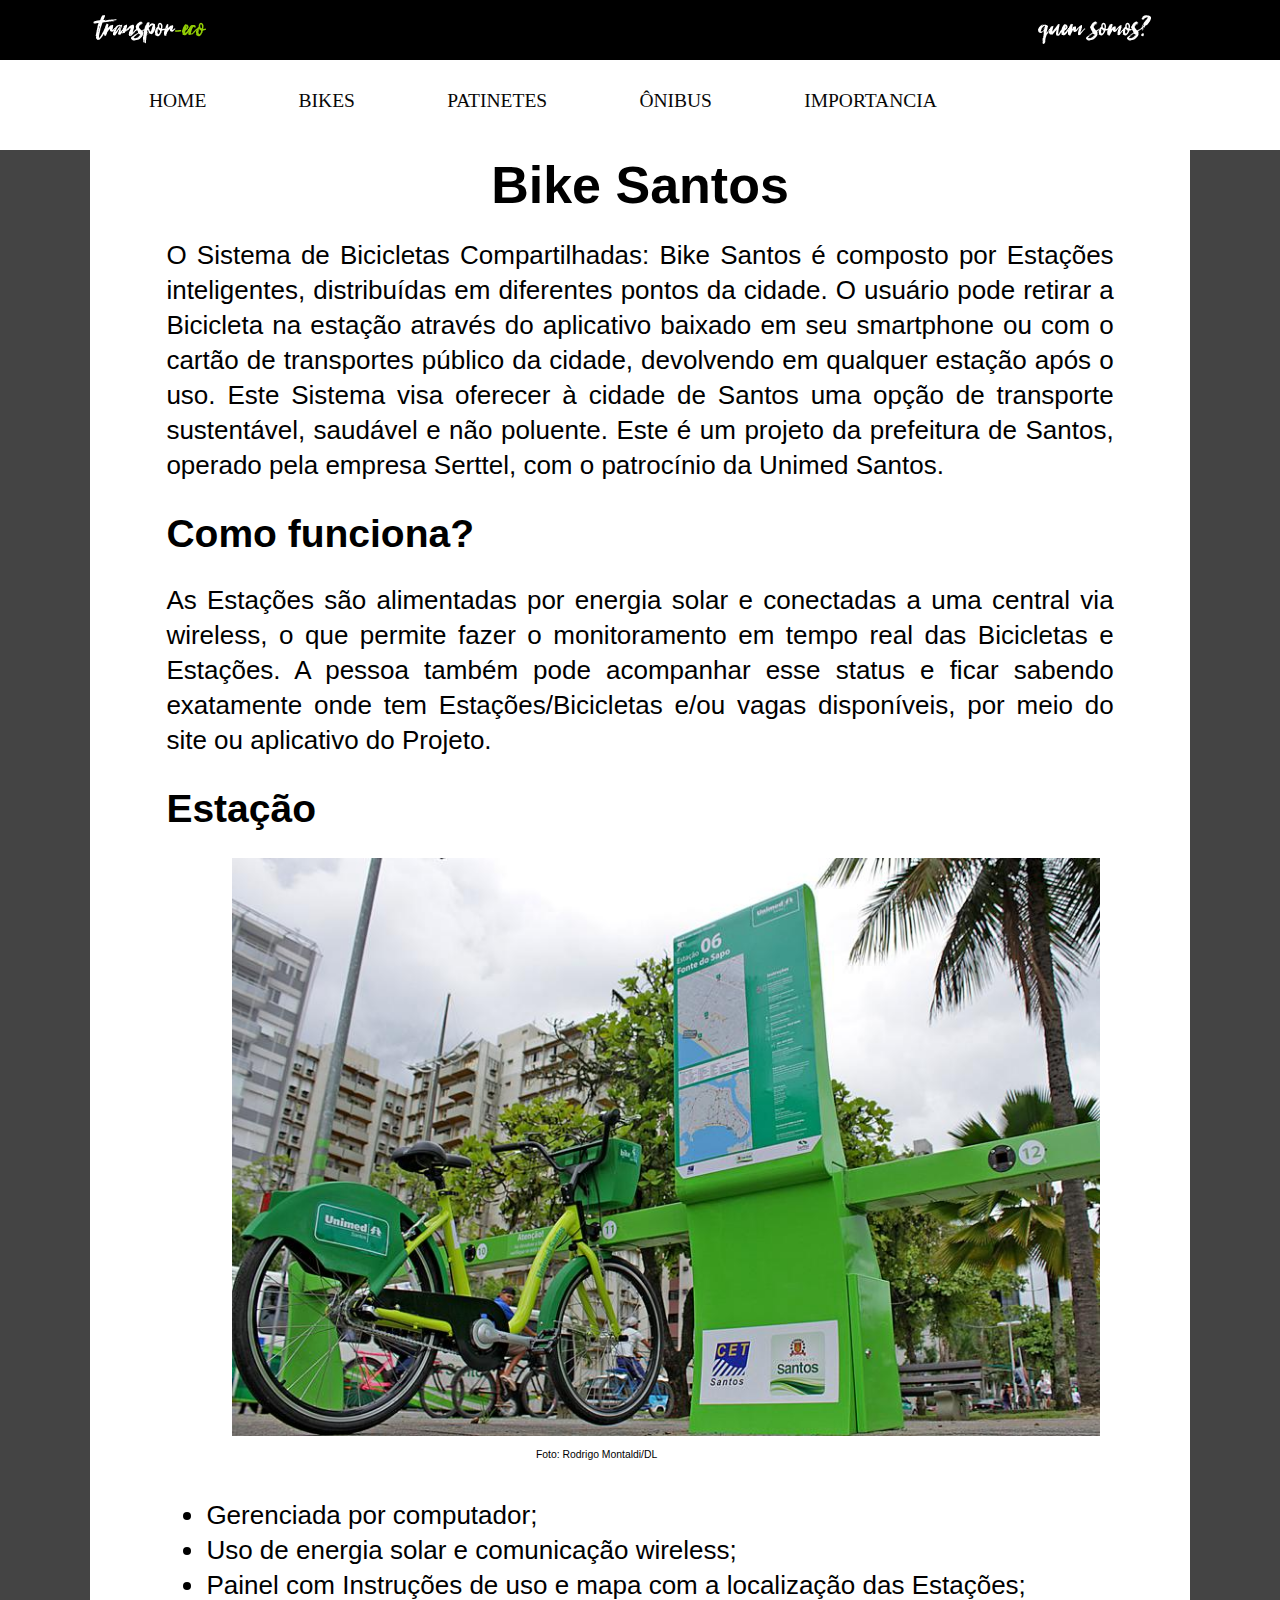
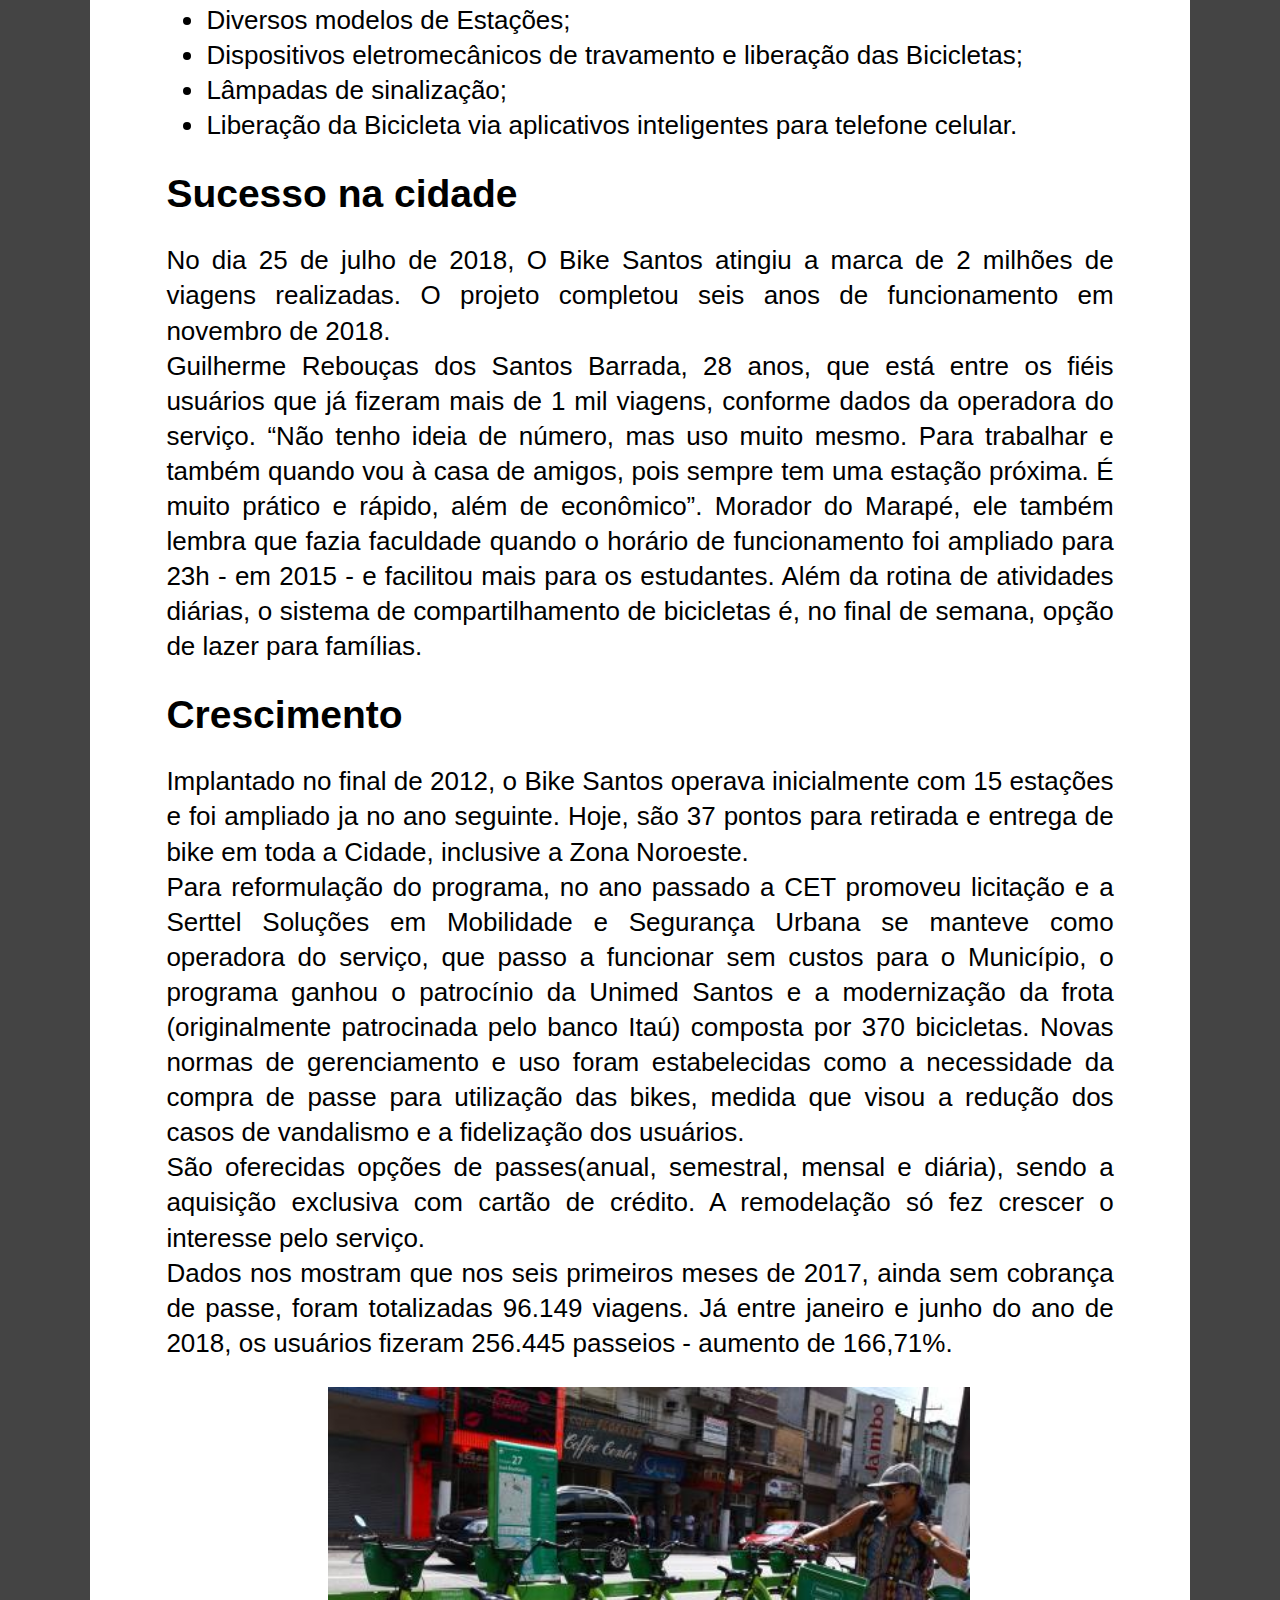
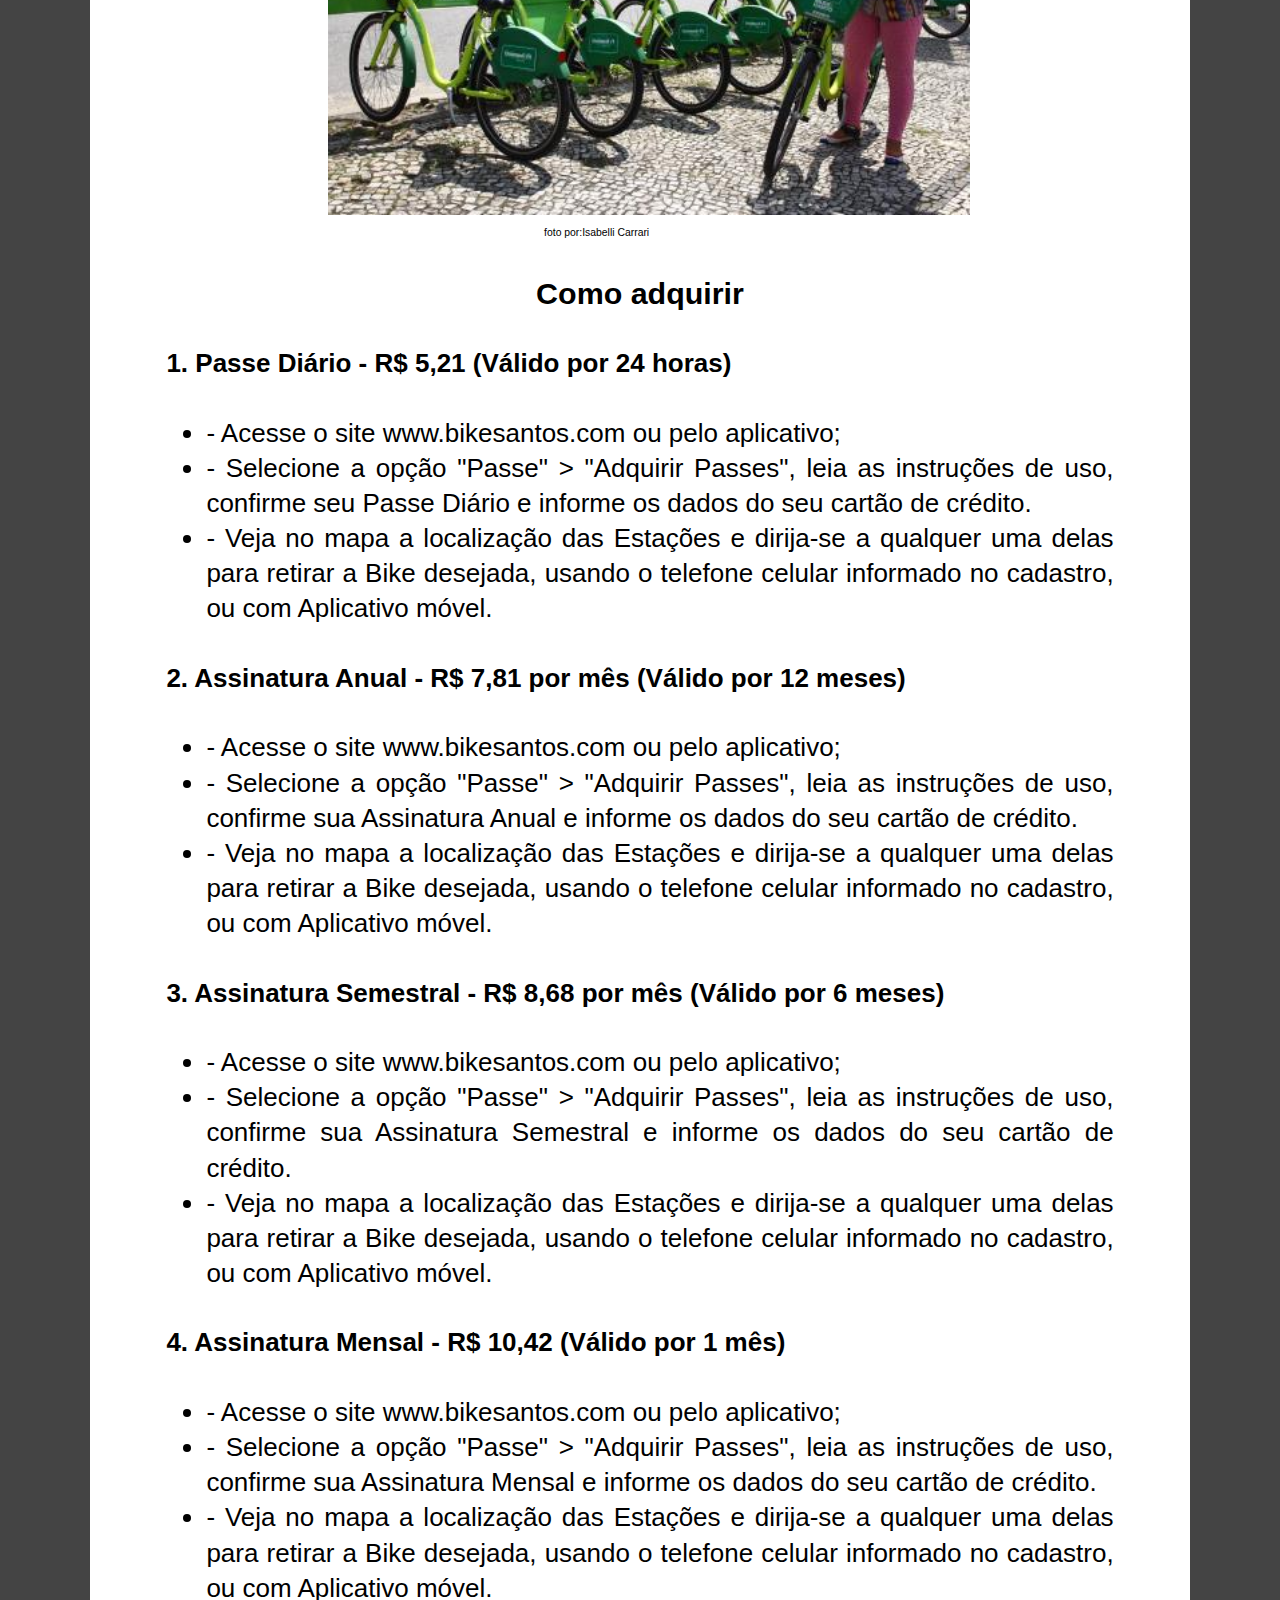
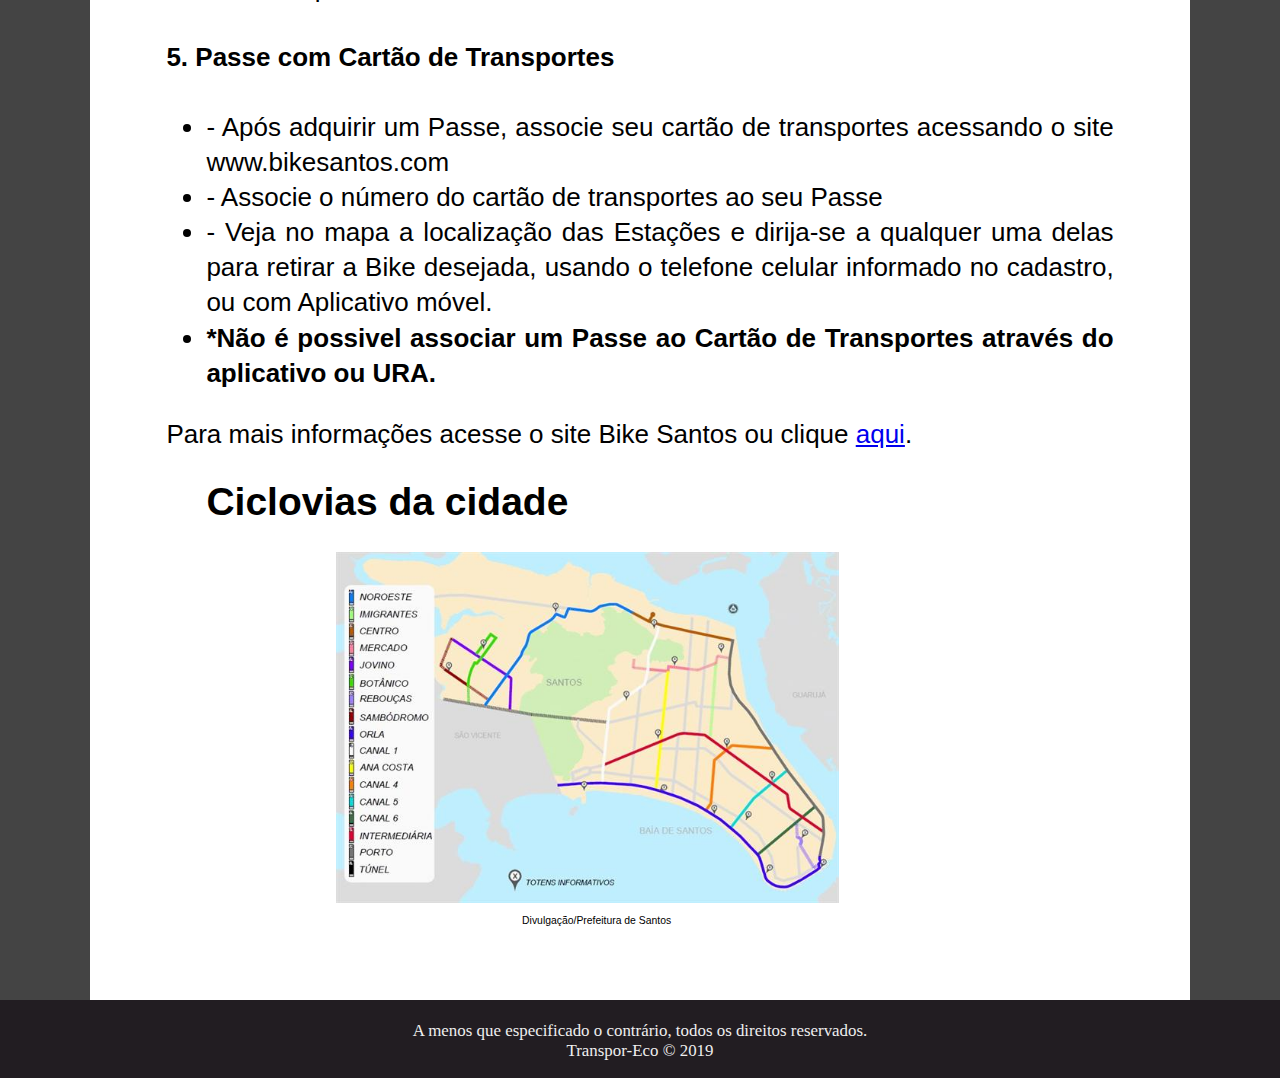
<file: html/bike.html>
<!DOCTYPE html>
<html>

<head>
    <meta charset="UTF-8">
    <meta name="author" content="Eike, Elias, Gabriel, João Victor e Nicolas" />
    <meta name="description" content="Funcionamento das bicicletas" />
    <meta name="keywords" content="bicicletas, bike santos, santos, sustentavel" />

    <title>Bike santos</title>

    <link rel=stylesheet type="text/css" href="../css/main.css" />
    <link rel=stylesheet type="text/css" href="../css/bike.css"/>
</head>

<body>
    <header class="header">
        <main>
            <div class="header1">
                <div class="logo">
                    <a href="home.html"><img src="../img/logo-novo.png"></a>
                </div>
                <div class="quem-somos">
                    <a href="../html/quemsomos.html"><img src="../img/quem-somos-novo.png"></a>
                </div>
            </div>
        </main>
    </header>
    <main class="menu-links menu-url">
        <div class="header-2">
            <div class="menu">
                <ul>
                    <li>
                        <a href="../html/home.html">HOME</a>
                    </li>
                    <li>
                        <a href="./bike.html">BIKES</a>
                    </li>
                    <li>
                        <a href="patinete.html">PATINETES</a>
                    </li>
                    <li>
                        <a href="./onibus.html">ÔNIBUS</a>
                    </li>
                    <li>
                        <a href="./importancia.html">IMPORTANCIA</a>
                    </li>
                    
                </ul>
            </div>
        </div>
    </main>

    <div class="container">
        <div id="conteudo">
            <div class="textos">
                <div class="biketext">
                    <h1 style="text-align: center;"> Bike Santos </h1>

                    <p>O Sistema de Bicicletas Compartilhadas: Bike Santos é composto por Estações inteligentes,
                        distribuídas em diferentes pontos da cidade. O usuário pode retirar a Bicicleta na estação
                        através do aplicativo baixado em seu smartphone ou com o cartão de transportes público da
                        cidade, devolvendo em qualquer estação após o uso. Este Sistema visa oferecer à cidade de Santos
                        uma opção de transporte sustentável, saudável e não poluente.

                        Este é um projeto da prefeitura de Santos, operado pela empresa Serttel, com o patrocínio da
                        Unimed Santos. </p>

                    <h2> Como funciona? </h2>

                    <p>As Estações são alimentadas por energia solar e conectadas a uma central via wireless, o que
                        permite fazer o monitoramento em tempo real das Bicicletas e Estações. A pessoa também pode
                        acompanhar esse status e ficar sabendo exatamente onde tem Estações/Bicicletas e/ou vagas
                        disponíveis, por meio do site ou aplicativo do Projeto.</p>
                    <h2> Estação </h2>
                    <div class="listbike">
                        <div class="imgbikepage">
                            <figure>
                            <img src="../img/estacao_foto.jpg" alt="Foto: Rodrigo Montaldi/DL" />
                            <figcaption>Foto: Rodrigo Montaldi/DL</figcaption>
                            </figure>
                        </div>
                        <ul>
                            <li>Gerenciada por computador;</li>
                            <li>Uso de energia solar e comunicação wireless;</li>
                            <li>Painel com Instruções de uso e mapa com a localização das Estações;</li>
                            <li>Diversos modelos de Estações;</li>
                            <li>Dispositivos eletromecânicos de travamento e liberação das Bicicletas;</li>
                            <li>Lâmpadas de sinalização;</li>
                            <li>Liberação da Bicicleta via aplicativos inteligentes para telefone celular.</li>
                        </ul>
                    </div>

                    <h2>Sucesso na cidade</h2>

                    <p>No dia 25 de julho de 2018, O Bike Santos atingiu a marca de 2 milhões de viagens realizadas.
                        O projeto completou seis anos de funcionamento em novembro de 2018.
                    </p>
                    <p>
                        Guilherme Rebouças dos Santos Barrada, 28 anos, que está entre os fiéis usuários que já fizeram
                        mais de 1 mil viagens, conforme dados da operadora do serviço.
                        “Não tenho ideia de número, mas uso muito mesmo. Para trabalhar e também quando vou à casa de
                        amigos, pois sempre tem uma estação próxima.
                        É muito prático e rápido, além de econômico”. Morador do Marapé, ele também lembra que fazia
                        faculdade quando o horário de funcionamento foi ampliado para 23h - em 2015 - e facilitou mais
                        para os estudantes.
                        Além da rotina de atividades diárias, o sistema de compartilhamento de bicicletas é, no final de
                        semana, opção de lazer para famílias.
                    </p>

                    <h2>Crescimento</h2>
                    <p>
                        Implantado no final de 2012, o Bike Santos operava inicialmente com 15 estações e foi ampliado
                        ja no ano seguinte.
                        Hoje, são 37 pontos para retirada e entrega de bike em toda a Cidade, inclusive a Zona Noroeste.
                    </p>
                    <p>
                        Para reformulação do programa, no ano passado a CET promoveu licitação e a Serttel Soluções em
                        Mobilidade e Segurança Urbana se manteve como operadora do serviço,
                        que passo a funcionar sem custos para o Município, o programa ganhou o patrocínio da Unimed
                        Santos e a modernização da frota (originalmente patrocinada pelo banco Itaú) composta por 370
                        bicicletas.
                        Novas normas de gerenciamento e uso foram estabelecidas como a necessidade da compra de passe
                        para utilização das bikes, medida que visou a redução dos casos de vandalismo e a fidelização
                        dos usuários.
                    </p>
                    <p>
                        São oferecidas opções de passes(anual, semestral, mensal e diária), sendo a aquisição exclusiva
                        com cartão de crédito.
                        A remodelação só fez crescer o interesse pelo serviço.
                    </p>
                    <p>
                        Dados nos mostram que nos seis primeiros meses de 2017, ainda sem cobrança de passe, foram
                        totalizadas 96.149 viagens.
                        Já entre janeiro e junho do ano de 2018, os usuários fizeram 256.445 passeios - aumento de
                        166,71%.
                    </p>
                    <div class="imgbikepage2">
                        <figure>
                        <img src="../img/bike 5.jpg" alt="foto por:Isabelli Carrari" />
                        <figcaption>foto por:Isabelli Carrari</figcaption>
                        </figure>
                    </div>
                    <h3>Como adquirir</h3>
                    <h4>1. Passe Diário - R$ 5,21 (Válido por 24 horas)</h4>
                    <ul>
                        <li>- Acesse o site www.bikesantos.com ou pelo aplicativo;</li>
                        <li>- Selecione a opção "Passe" > "Adquirir Passes", leia as instruções de uso, confirme seu
                            Passe Diário e informe os dados do seu cartão de crédito. </li>
                        <li>- Veja no mapa a localização das Estações e dirija-se a qualquer uma delas para retirar a
                            Bike desejada, usando o telefone celular informado no cadastro, ou com Aplicativo móvel.
                        </li>
                    </ul>
                    <h4>2. Assinatura Anual - R$ 7,81 por mês (Válido por 12 meses)</h4>
                    <ul>
                        <li>- Acesse o site www.bikesantos.com ou pelo aplicativo;</li>
                        <li>- Selecione a opção "Passe" > "Adquirir Passes", leia as instruções de uso, confirme sua
                            Assinatura Anual e informe os dados do seu cartão de crédito. </li>
                        <li>- Veja no mapa a localização das Estações e dirija-se a qualquer uma delas para retirar a
                            Bike desejada, usando o telefone celular informado no cadastro, ou com Aplicativo móvel.
                        </li>
                    </ul>
                    <h4>3. Assinatura Semestral - R$ 8,68 por mês (Válido por 6 meses)</h4>
                    <ul>
                        <li>- Acesse o site www.bikesantos.com ou pelo aplicativo;</li>
                        <li>- Selecione a opção "Passe" > "Adquirir Passes", leia as instruções de uso, confirme sua
                            Assinatura Semestral e informe os dados do seu cartão de crédito. </li>
                        <li>- Veja no mapa a localização das Estações e dirija-se a qualquer uma delas para retirar a
                            Bike desejada, usando o telefone celular informado no cadastro, ou com Aplicativo móvel.
                        </li>
                    </ul>
                    <h4>4. Assinatura Mensal - R$ 10,42 (Válido por 1 mês)</h4>
                    <ul>
                        <li>- Acesse o site www.bikesantos.com ou pelo aplicativo;</li>
                        <li>- Selecione a opção "Passe" > "Adquirir Passes", leia as instruções de uso, confirme sua
                            Assinatura Mensal e informe os dados do seu cartão de crédito. </li>
                        <li>- Veja no mapa a localização das Estações e dirija-se a qualquer uma delas para retirar a
                            Bike desejada, usando o telefone celular informado no cadastro, ou com Aplicativo móvel.
                        </li>
                    </ul>
                    <h4>5. Passe com Cartão de Transportes</h4>
                    <ul>
                        <li>- Após adquirir um Passe, associe seu cartão de transportes acessando o site
                            www.bikesantos.com</li>
                        <li>- Associe o número do cartão de transportes ao seu Passe </li>
                        <li>- Veja no mapa a localização das Estações e dirija-se a qualquer uma delas para retirar a
                            Bike desejada, usando o telefone celular informado no cadastro, ou com Aplicativo móvel.
                        </li>
                        <li><b>*Não é possivel associar um Passe ao Cartão de Transportes através do aplicativo ou
                                URA.</b></li>
                    </ul>
                    <p>Para mais informações acesse o site Bike Santos ou clique <a
                            href="https://www.mobilicidade.com.br/bikesantos/home.aspx" target= "_blank" >aqui</a>.</p>
                    <div class="imgbikepage3">
                        <figure>
                            <h2> Ciclovias da cidade</h2>
                            <img src="../img/ciclovia.jpg" alt="Divulgação/Prefeitura de Santos" />
                            <figcaption>Divulgação/Prefeitura de Santos</figcaption>
                        </figure>
                    </div>
                </div>
            </div>
            <br>
        </div>
    </div>
    <div class="footer">
        <div class="textofooter">
            <p>A menos que especificado o contrário, todos os direitos reservados.<br>
                Transpor-Eco © 2019
            </p>
            
        </div>
    </div>
</body>

</html>
</file>
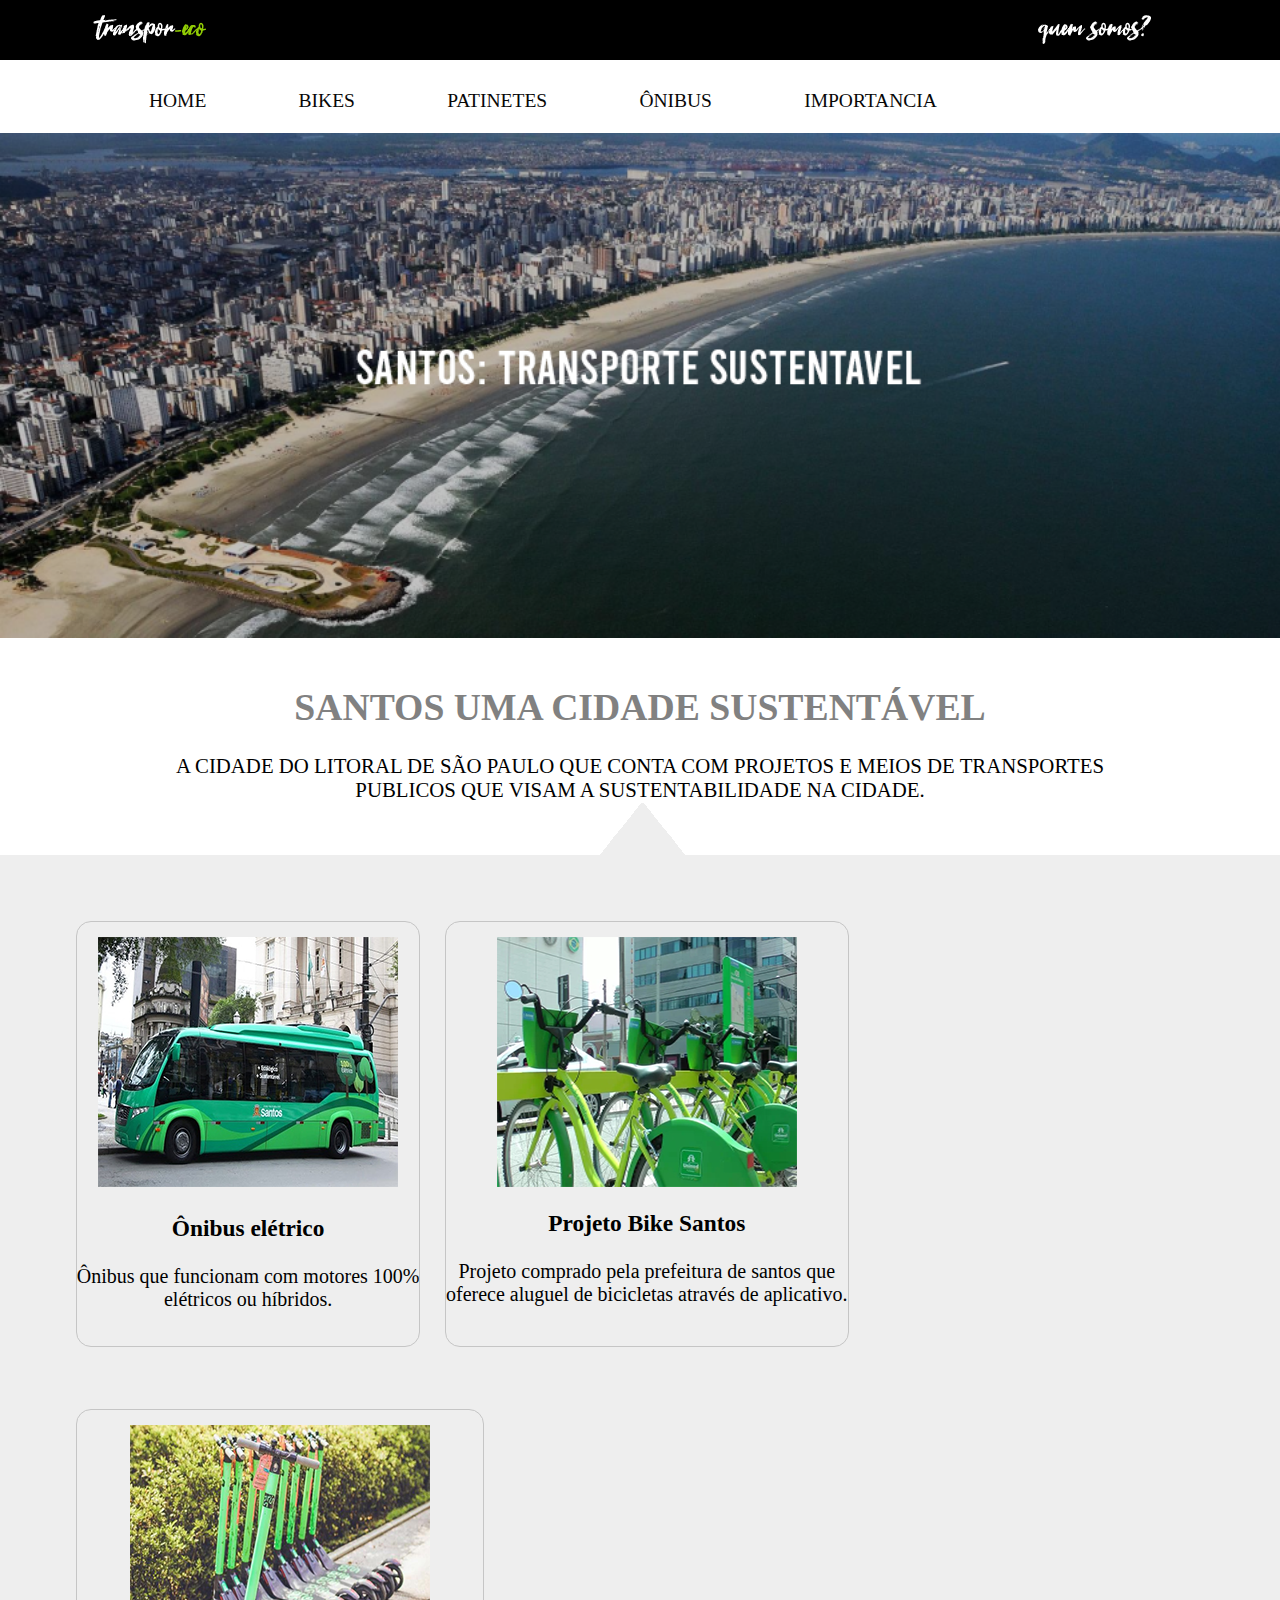
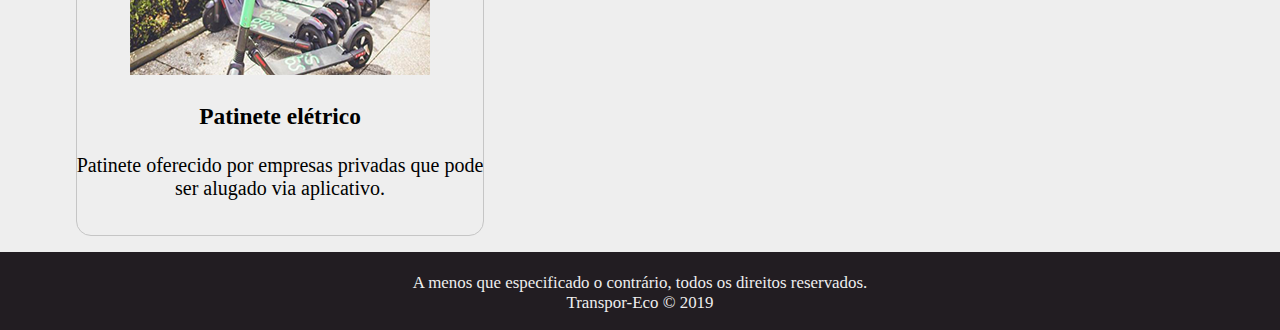
<file: html/home.html>
<!DOCTYPE html>
<html>

<head>
	<meta charset="UTF-8">
	<meta name="author" content="Eike, Elias, Gabriel, João Victor e Nicolas">
	<meta name="description" content="meios de transporte sustentaveis na cidade de Santos-SP">
	<meta name="keywords" content="bicicletas, bike santos, santos, sustentavel, transporte, ônibus, patinetes">
	<title>Home</title>
	<link rel=stylesheet type="text/css" href="../css/main.css">
</head>

<body>
	<header class="header">
		<main>
			<div class="header1">
				<div class="logo">
					<a href="home.html"><img src="../img/logo-novo.png"></a>
				</div>
				<div class="quem-somos">
					<a href="../html/quemsomos.html"><img src="../img/quem-somos-novo.png"></a>
				</div>
			</div>
		</main>
	</header>

	<main class="menu-links menu-url">
		<div class="header-2">
			<div class="menu">
				<ul>
					<li>
						<a href="../html/home.html">HOME</a>
					</li>
					<li>
						<a href="./bike.html">BIKES</a>
					</li>
					<li>
						<a href="patinete.html">PATINETES</a>
					</li>
					<li>
						<a href="./onibus.html">ÔNIBUS</a>
					</li>
					<li>
						<a href="./importancia.html">IMPORTANCIA</a>
					</li>
					
				</ul>
			</div>
		</div>
	</main>
	<div class="menu-links2">
		<div class="img-home">
			<img src="../img/acidadecapa4.png" />
		</div>
	</div>
	<div class="titulo-principal">
		<div class="content texto-destaque">
			<h1>Santos uma cidade sustentável</h1>
			<p>A cidade do litoral de São Paulo que conta com projetos e meios de transportes publicos que visam
				a sustentabilidade na cidade.</p>
		</div>
	</div>
	<div class="col-100 bloco-imagens-texto">
		<div class="content" style="margin-left: 4%; float: left; ">
			<div class="col-1">
				<a href="../html/onibus.html"><img src="../img/homebus.png" alt="Divulgação/Prefeitura de Santos"/></a>
				<a href="../html/onibus.html">
					<h3>Ônibus elétrico</h3>
				</a>
				<p>Ônibus que funcionam com motores 100%<br> elétricos ou híbridos.
				</p>
			</div>
			<div class="col-2">
				<a href="../html/bike.html"><img src=../img/homebike2.png alt="FOTO: divulgação"></a> 
				<a href="bike.html">
					<h3>Projeto Bike Santos</h3>
				</a>
				<p>Projeto comprado pela prefeitura de santos que<br>oferece aluguel de bicicletas através de
					aplicativo.
				</p>
			</div>
			<div class="col-3">
				<a href="../html/patinete.html"><img src="../img/homegrin.png" alt="Divulgação/grin"></a>
				<a href="patine.html">
					<h3>Patinete elétrico</h3>
				</a>
				<p>Patinete oferecido por empresas privadas que pode<br> ser alugado via aplicativo.
				</p>
			</div>
		</div>
	</div>
	<br><br>
	<div class="footer">
		<div class="textofooter">
			<p>A menos que especificado o contrário, todos os direitos reservados.<br>
				Transpor-Eco © 2019 
			</p>
			
		</div>
	</div>
</body>
</html>
</file>
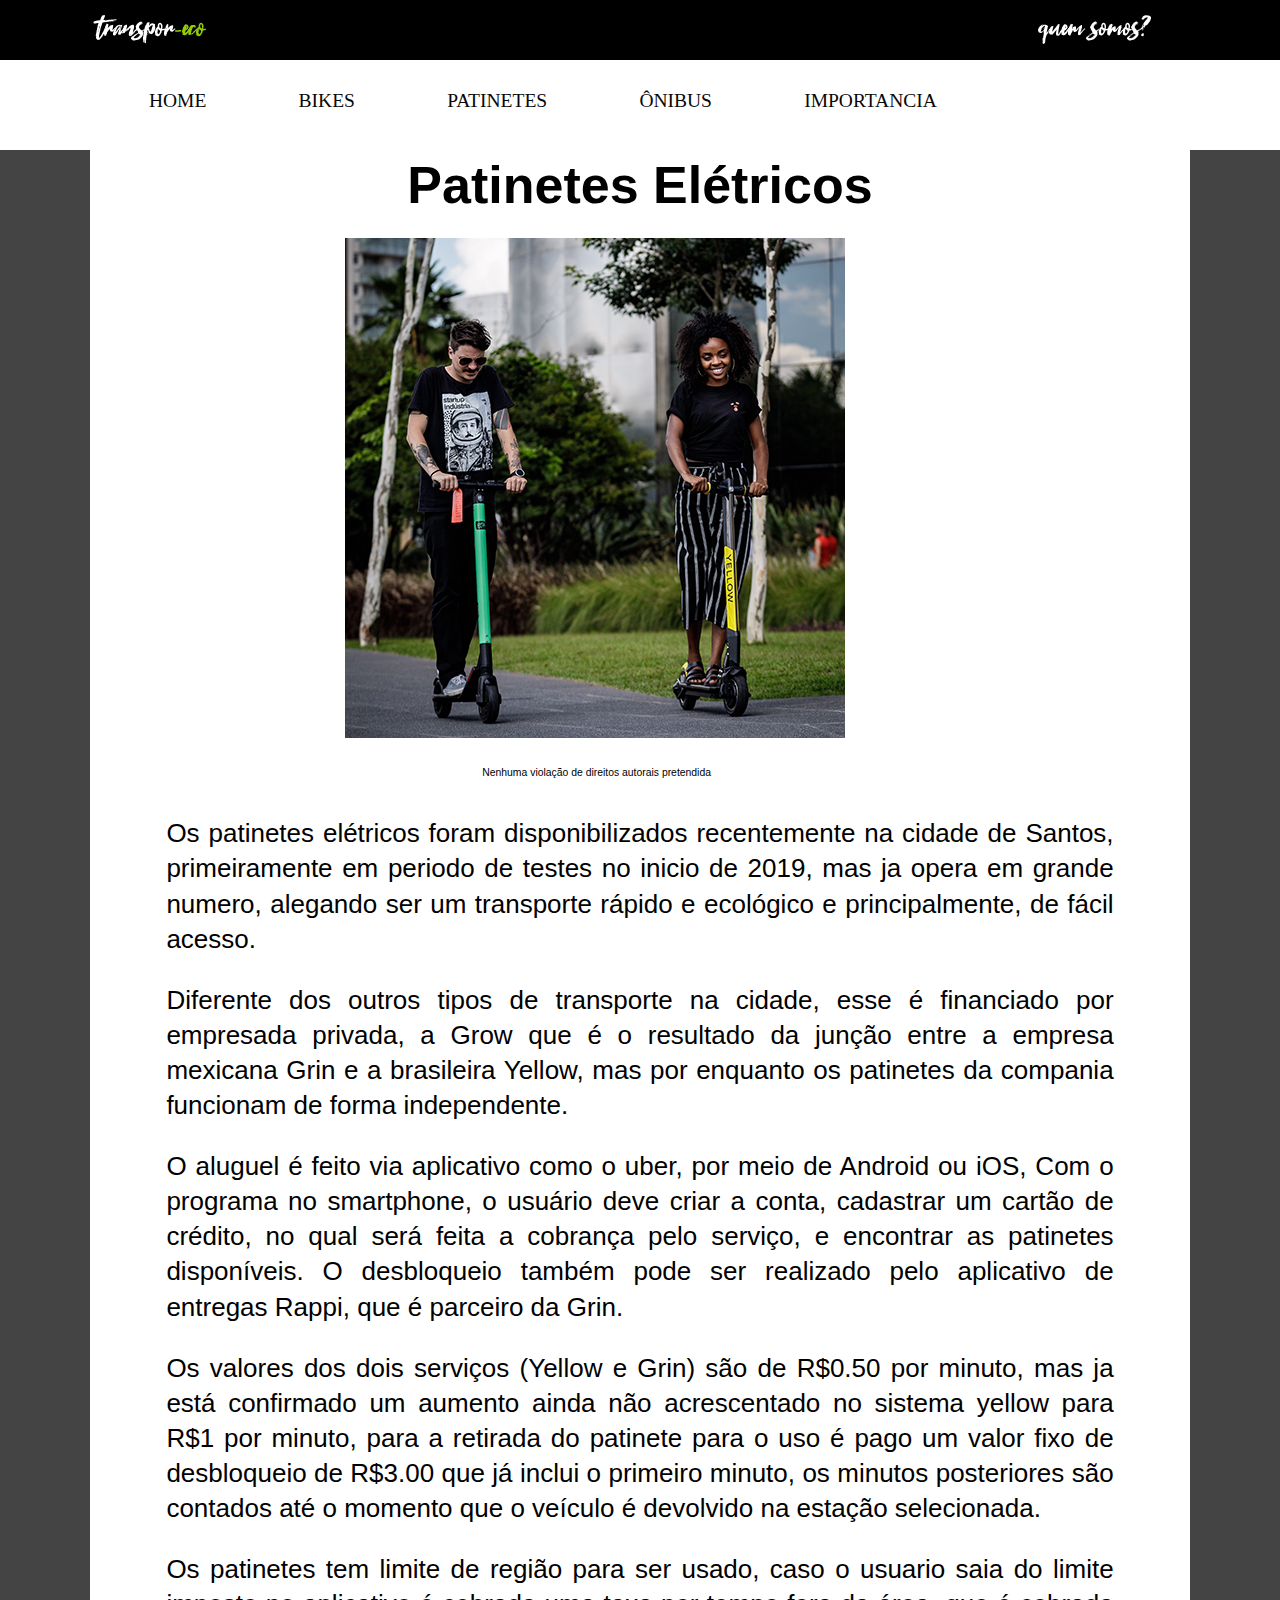
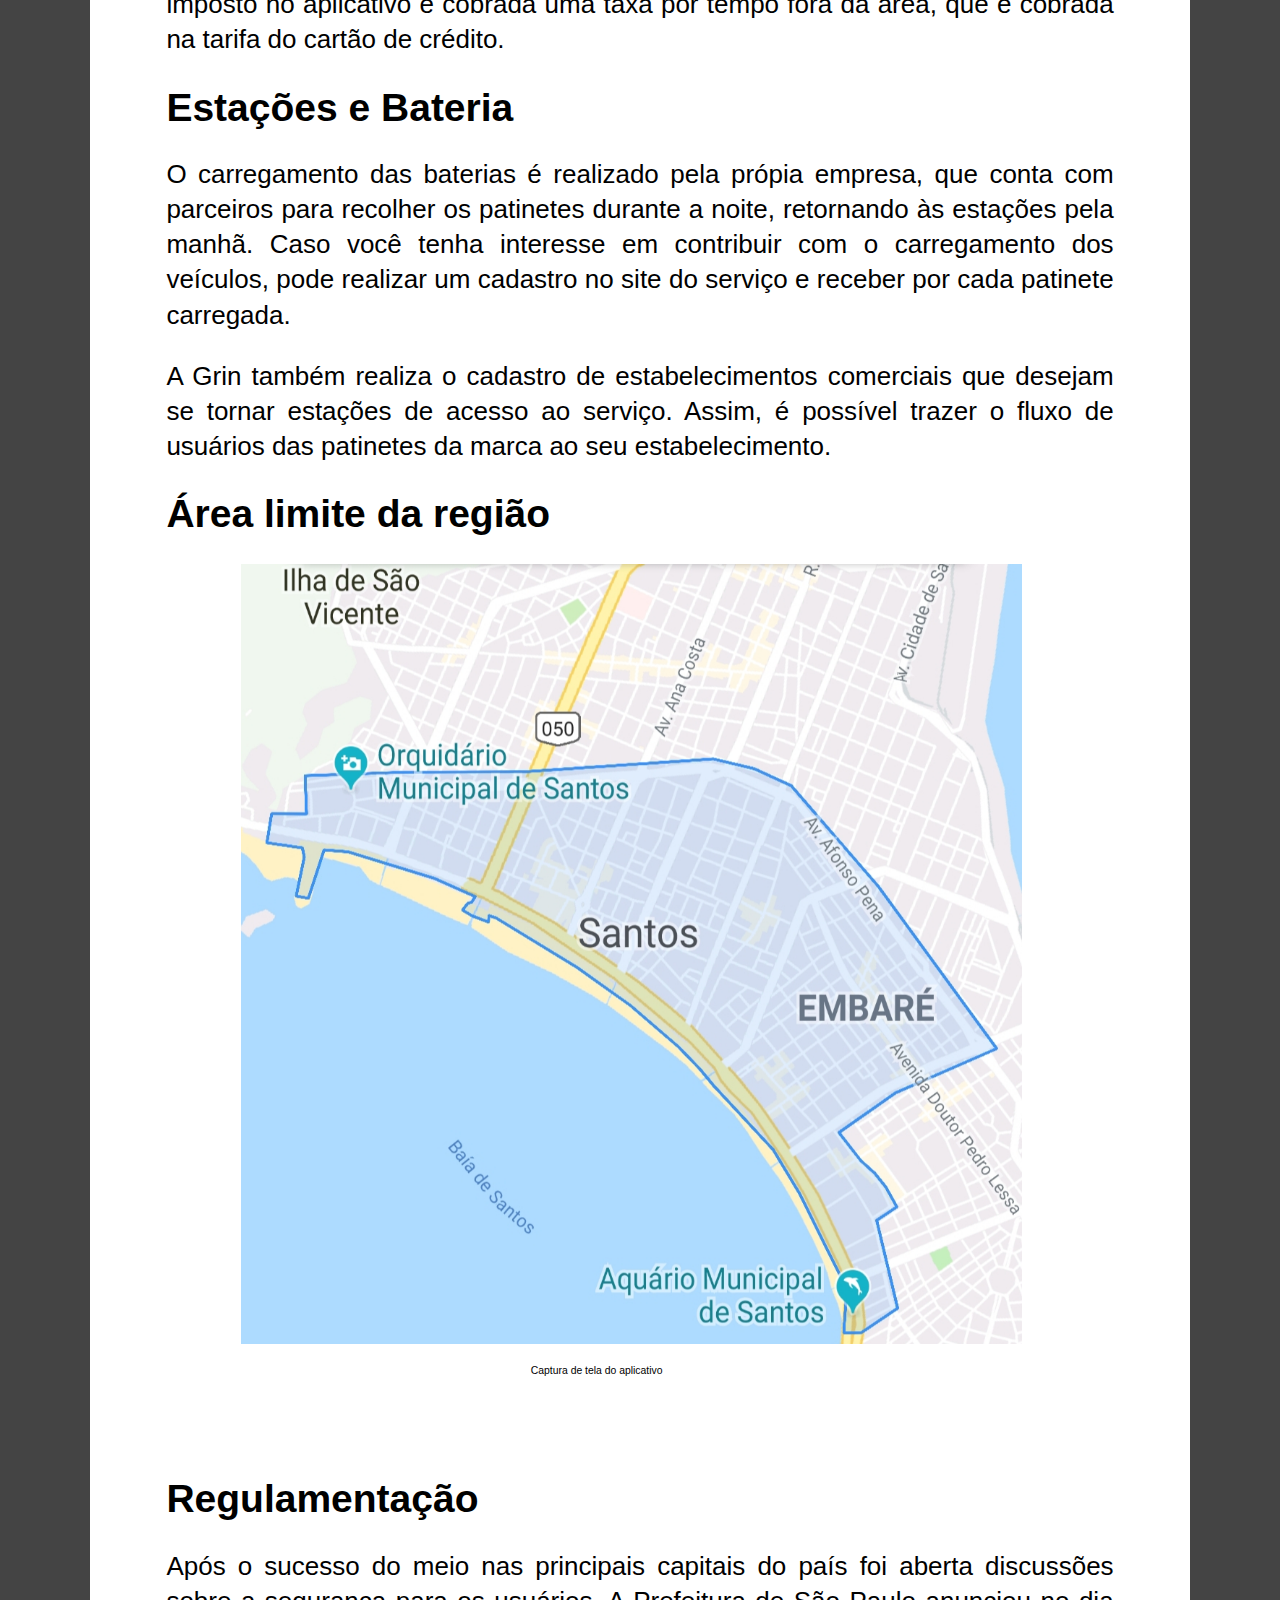
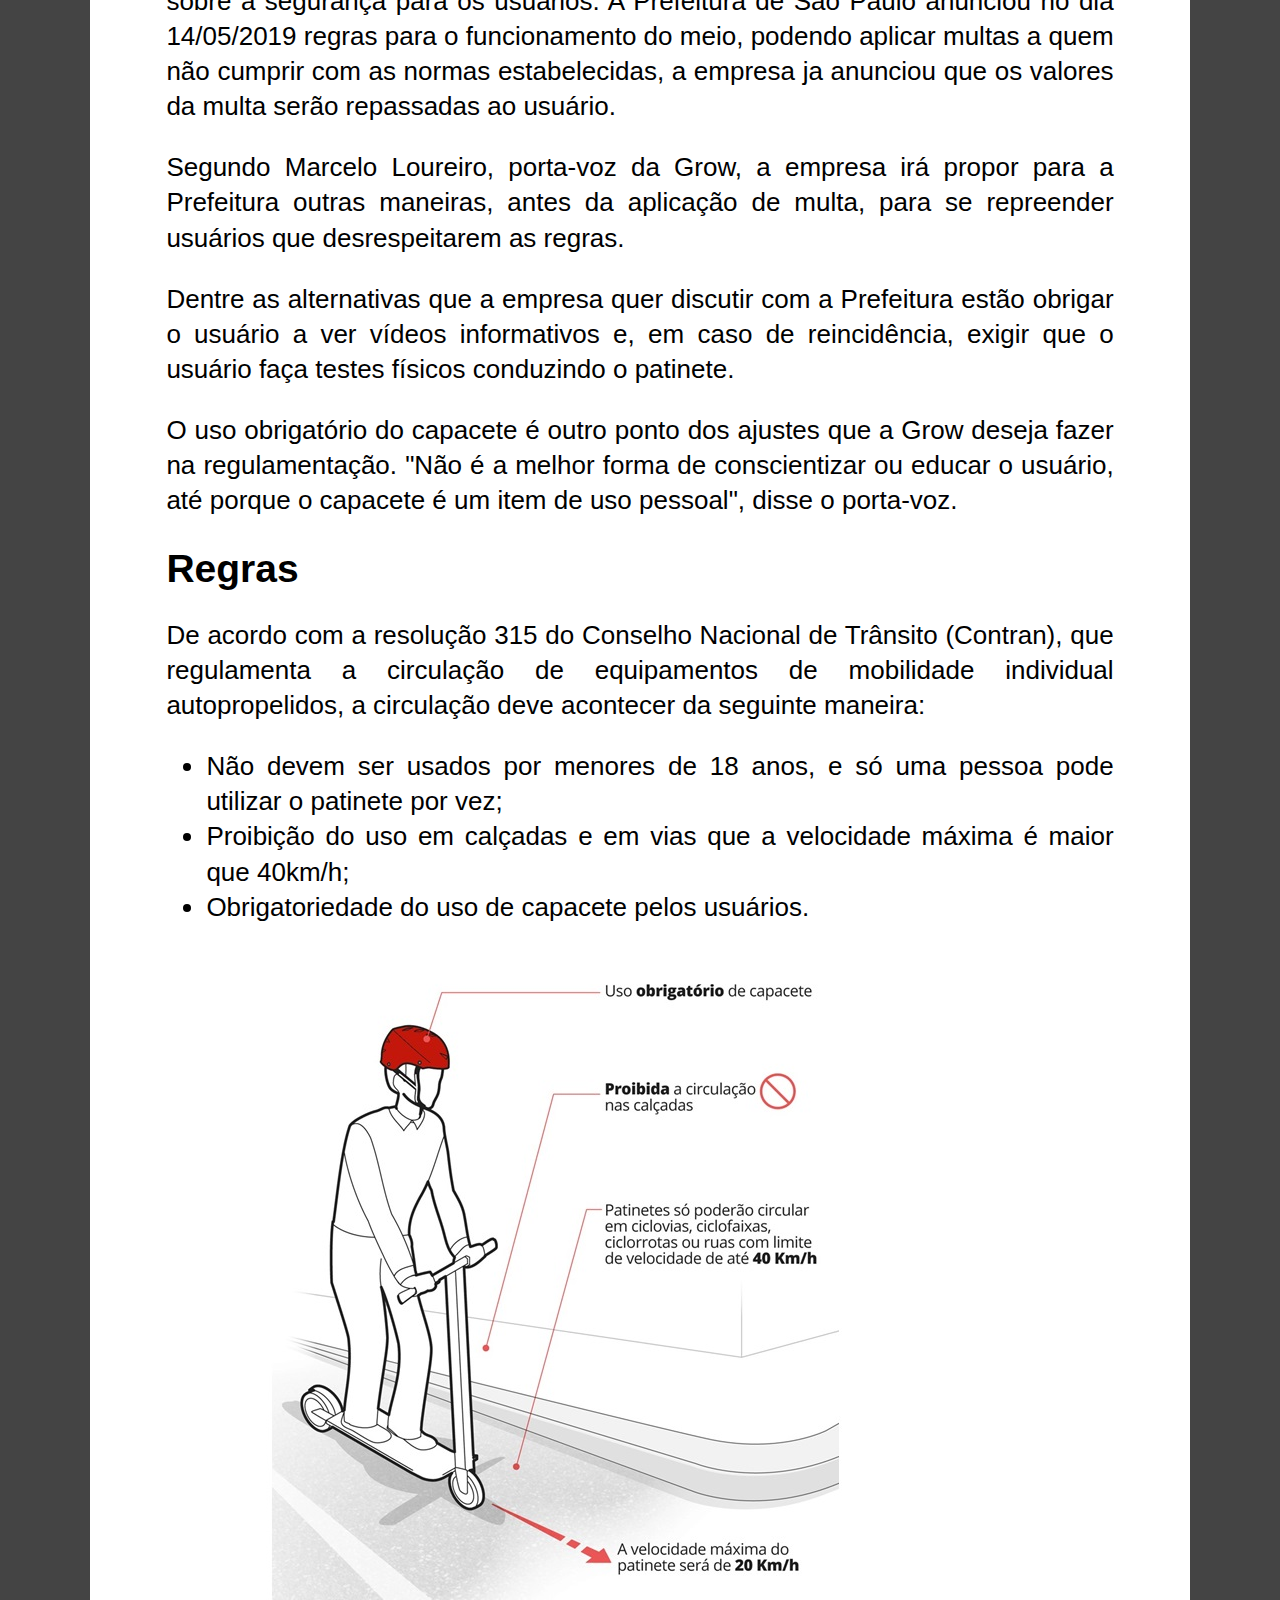
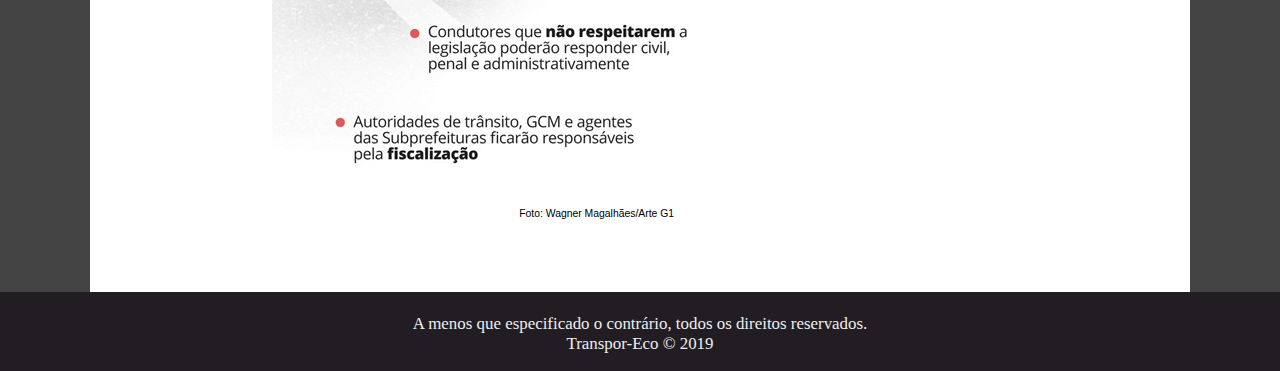
<file: html/patinete.html>
<!DOCTYPE html>
<html>

<head>
    <meta charset="UTF-8" />
    <meta name="author" content="Eike, Elias, Gabriel, João Victor e Nicolas" />
    <meta name="description" content="Sistema de aluguel de patinetes elétricos" />
    <meta name="keywords" content="Grin, Yellow, Patinete Elétrico" />

    <title>Patinetes elétricos</title>

    <link rel=stylesheet type="text/css" href="../css/main.css" />
    <link rel=stylesheet type="text/css" href="../css/pat.css" />
</head>

<body>
    <header class="header">
        <main>
            <div class="header1">
                <div class="logo">
                    <a href="home.html"><img src="../img/logo-novo.png"></a>
                </div>
                <div class="quem-somos">
                    <a href="../html/quemsomos.html"><img src="../img/quem-somos-novo.png"></a>
                </div>
            </div>
        </main>
    </header>
    <main class="menu-links menu-url">
        <div class="header-2">
            <div class="menu">
                <ul>
                    <li>
                        <a href="../html/home.html">HOME</a>
                    </li>
                    <li>
                        <a href="./bike.html">BIKES</a>
                    </li>
                    <li>
                        <a href="patinete.html">PATINETES</a>
                    </li>
                    <li>
                        <a href="./onibus.html">ÔNIBUS</a>
                    </li>
                    <li>
                        <a href="./importancia.html">IMPORTANCIA</a>
                    </li>
                    
                </ul>
            </div>
        </div>
    </main>

    <div class="container">
        <div id="conteudo">
            <div class="textos">
                <div class="pattext">
                    <h1> Patinetes Elétricos</h1>
                    <figure>
                        <div class="imgpat">
                            <img src="../img/Patinetes.jpg" alt="nenhuma violação de direitos autorais pretendida"/>
                            <figcaption>Nenhuma violação de direitos autorais pretendida</figcaption>
                    </figure>
                </div>
                <p>
                    Os patinetes elétricos foram disponibilizados recentemente na cidade de Santos,
                    primeiramente em periodo de testes no inicio de 2019, mas ja opera em grande numero,
                    alegando ser um transporte rápido e ecológico e principalmente, de fácil acesso.
                </p>
                
                <p>
                    Diferente dos outros tipos de transporte na cidade, esse é financiado por empresada privada,
                    a Grow que é o resultado da junção entre a empresa mexicana Grin e a brasileira Yellow,
                    mas por enquanto os patinetes da compania funcionam de forma independente.
                </p>
                
                <p>
                    O aluguel é feito via aplicativo como o uber, por meio de Android ou iOS, Com o programa no
                    smartphone, o usuário deve criar a conta, cadastrar um cartão de crédito, no qual será feita a
                    cobrança pelo serviço, e encontrar as patinetes disponíveis. O desbloqueio também pode ser
                    realizado pelo aplicativo de entregas Rappi, que é parceiro da Grin.
                </p>
                
                <p>
                    Os valores dos dois serviços (Yellow e Grin) são de R$0.50 por minuto,
                    mas ja está confirmado um aumento ainda não acrescentado no sistema yellow
                    para R$1 por minuto, para a retirada do
                    patinete para o uso
                    é pago um valor fixo de desbloqueio de R$3.00 que já inclui o primeiro minuto, os minutos
                    posteriores são contados até o momento que o veículo é devolvido na estação selecionada.
                </p>
                
                <p>
                    Os patinetes tem limite de região para ser usado, caso o usuario saia do limite imposto no
                    aplicativo
                    é cobrada uma taxa por tempo fora da área, que é cobrada na tarifa do cartão de crédito.
                </p>
                
                <h2>Estações e Bateria</h2>
                <p>
                    O carregamento das baterias é realizado pela própia empresa, que conta com parceiros para
                    recolher
                    os patinetes durante a noite, retornando às estações pela manhã. Caso você tenha interesse em
                    contribuir com
                    o carregamento dos veículos, pode realizar um cadastro no site do serviço e receber por cada
                    patinete carregada.
                </p>
                
                <p>
                    A Grin também realiza o cadastro de estabelecimentos comerciais que desejam se tornar estações
                    de acesso ao serviço.
                    Assim, é possível trazer o fluxo de usuários das patinetes da marca ao seu estabelecimento.
                </p>
                <h2>Área limite da região</h2>
                <div class="imgpat2">
                    <figure>
                        <img src="../img/Area dos Patinetes.jpg" alt="Screenshot da area de permissão do APP "/>
                        <figcaption>Captura de tela do aplicativo</figcaption>
                    </figure>
                </div>
                <br>
                <h2> Regulamentação </h2>
                <p>
                    Após o sucesso do meio nas principais capitais do país foi aberta discussões sobre a segurança
                    para os usuários.
                    A Prefeitura de São Paulo anunciou no dia 14/05/2019 regras para o funcionamento do meio,
                    podendo aplicar multas a quem não cumprir com as normas estabelecidas,
                    a empresa ja anunciou que os valores da multa serão repassadas ao usuário.
                </p>
                
                <p>
                    Segundo Marcelo Loureiro, porta-voz da Grow, a empresa irá propor para a Prefeitura outras
                    maneiras, antes da aplicação de multa, para se repreender usuários que desrespeitarem as regras.
                </p>
                
                <p>
                    Dentre as alternativas que a empresa quer discutir com a Prefeitura estão obrigar o usuário a
                    ver vídeos informativos e, em caso de reincidência, exigir que o usuário faça testes físicos
                    conduzindo o patinete.
                </p>
                
                <p>
                    O uso obrigatório do capacete é outro ponto dos ajustes que a Grow deseja fazer na
                    regulamentação. "Não é a melhor forma de conscientizar ou educar o usuário, até porque o
                    capacete é um item de uso pessoal", disse o porta-voz.
                </p>
                
                <h2> Regras </h2>
                <p>
                    De acordo com a resolução 315 do Conselho Nacional de Trânsito (Contran), que regulamenta a
                    circulação de equipamentos de
                    mobilidade
                    individual autopropelidos, a circulação deve acontecer da seguinte maneira:
                    <ul>
                        <li>Não devem ser usados por menores de 18 anos, e só uma pessoa pode utilizar o patinete
                            por vez;</li>
                        <li>Proibição do uso em calçadas e em vias que a velocidade máxima é maior que 40km/h;</li>
                        <li>Obrigatoriedade do uso de capacete pelos usuários.</li>
                    </ul>
                </p>
                <div class="imgpat3">
                    <figure>
                        <img src="../img/Patinete-lei.jpg" alt="Foto: Wagner Magalhães/Arte G1" />
                        <figcaption>Foto: Wagner Magalhães/Arte G1</figcaption>
                    </figure>
                </div>
                <br>
            </div>
        </div>
    </div>
    <div class="footer">
        <div class="textofooter">
            <p>A menos que especificado o contrário, todos os direitos reservados.<br>
                Transpor-Eco © 2019
            </p>
            
        </div>
    </div>
</body>

</html>
</file>
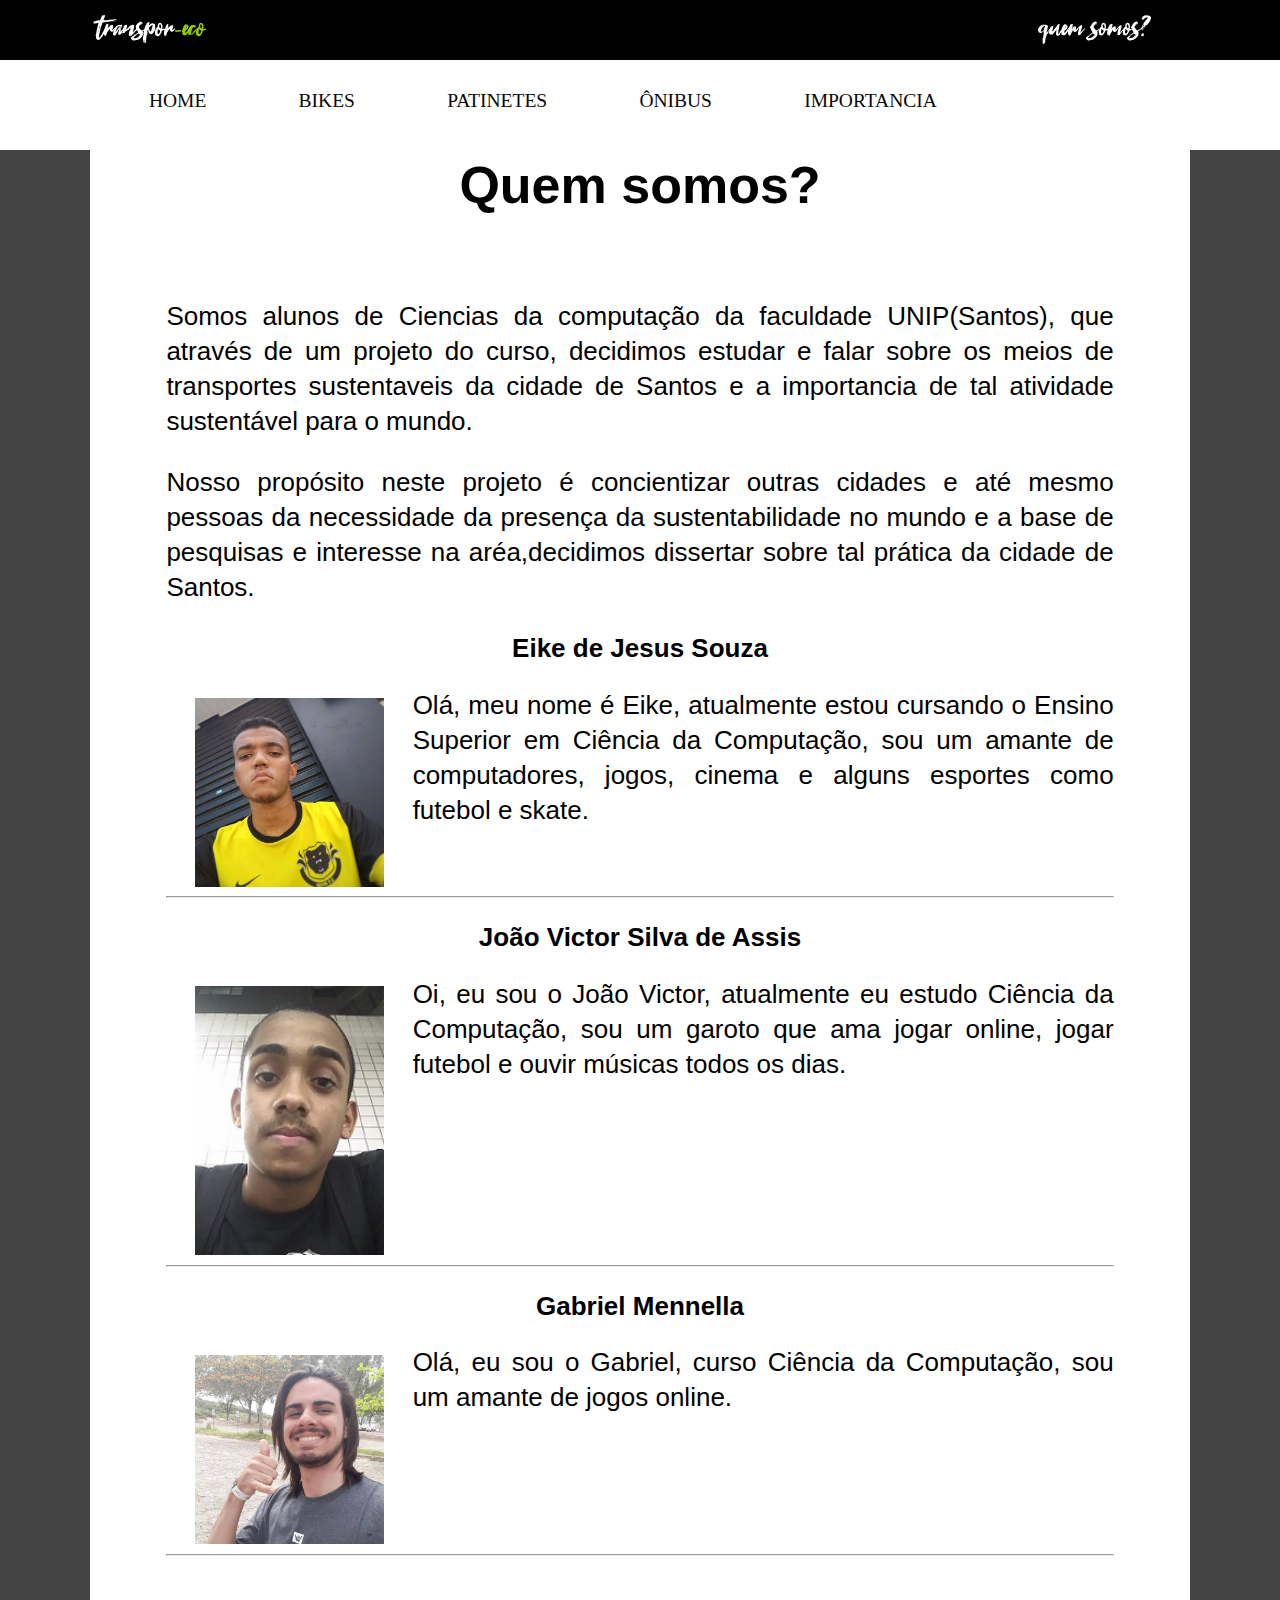
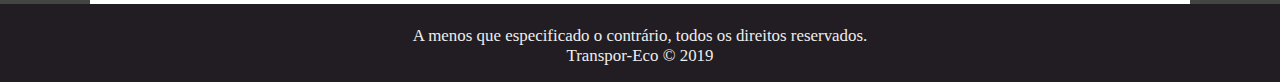
<file: html/quemsomos.html>
<!DOCTYPE html>
<html>

<head>
    <meta charset="UTF-8">
    <meta name="author" content="Eike, Elias, Gabriel, João Victor e Nicolas" />
    <meta name="description" content="Quem somos" />
    <meta name="keywords" content="bicicletas, bike santos, santos, sustentavel" />
    <title>Bike santos</title>
    <link rel=stylesheet type="text/css" href="../css/main.css" />
    <link rel="stylesheet" type="text/css" href="../css/quem-somos.css" />
</head>

<body>
    <header class="header">
        <main>
            <div class="header1">
                <div class="logo">
                    <a href="home.html">
                        <img src="../img/logo-novo.png">
                    </a>
                </div>
                <div class="quem-somos">
                    <a href="../html/quemsomos.html">
                        <img src="../img/quem-somos-novo.png">
                    </a>
                </div>
            </div>
        </main>
    </header>

    <main class="menu-links menu-url">
        <div class="header-2">
            <div class="menu">
                <ul>
                    <li>
                        <a href="../html/home.html">HOME</a>
                    </li>
                    <li>
                        <a href="./bike.html">BIKES</a>
                    </li>
                    <li>
                        <a href="patinete.html">PATINETES</a>
                    </li>
                    <li>
                        <a href="./onibus.html">ÔNIBUS</a>
                    </li>
                    <li>
                        <a href="./importancia.html">IMPORTANCIA</a>
                    </li>

                </ul>
            </div>
        </div>
    </main>
    <div class="container">
        <div id="conteudo">
            <div class="textos">
                <div class="quemsomostext">

                    <h1> Quem somos? </h1>
                    <br>
                    <p> Somos alunos de Ciencias da computação da faculdade UNIP(Santos), que através de um projeto do curso,
                        decidimos estudar e falar sobre os meios de transportes sustentaveis da cidade de Santos e a importancia
                        de tal atividade sustentável para o mundo. </p>
                    <p> Nosso propósito neste projeto é concientizar outras cidades e até mesmo pessoas da necessidade da presença
                        da sustentabilidade no mundo e a base de pesquisas e interesse na aréa,decidimos dissertar sobre
                        tal prática da cidade de Santos. </p>
                </div>
                <div class="creditos">
                    <h2>Eike de Jesus Souza</h2>
                    <img src="../img/dev1.jpg" alt="Eike" />
                    <p>
                        Olá, meu nome é Eike, atualmente estou cursando o Ensino Superior em Ciência da Computação, sou um amante de computadores,
                        jogos, cinema e alguns esportes como futebol e skate.
                    </p>
                    <hr>
                    <h2>João Victor Silva de Assis</h2>
                    <img src="../img/joao.jpg" alt="João" />
                    <p>
                        Oi, eu sou o João Victor, atualmente eu estudo Ciência da Computação, sou um garoto que ama jogar online, jogar futebol e
                        ouvir músicas todos os dias.
                    </p>
                    <hr>
                    <h2>Gabriel Mennella</h2>
                    <img src="../img/gabriel.jpg"
                    <p>
                        Olá, eu sou o Gabriel, curso Ciência da Computação, sou um amante de jogos online.
                    </p>
                    <hr>

                    <br>
                    <!--colocado pra dar uma margem da borda ao final do texto-->
                </div>
            </div>
        </div>
    </div>
    <div class="footer">
        <div class="textofooter">
            <p>A menos que especificado o contrário, todos os direitos reservados.
                <br> Transpor-Eco © 2019
            </p>

        </div>
    </div>
</body>

</html>
</file>
<file: css/main.css>
html{
    margin:0;
    padding:0;
    font-size: 13px
}
body{
    margin: 0;
    width: 100%;
    height: 100%;
}
main, .content{
    margin: 0 auto;
    width: 96%;
    position:relative;
}

.header{
    width: 100%;
    background-color: black;
    height: 60px;
}

.header1{
    padding-left: 5%;
}
.logo a{
    float: left;
    padding: 15px 6px;
    padding: left 13px;
    width: 70%;
}
.quem-somos a{
    width: 18%;
    float: right;
    padding: 15px 6px;
}

.menu-links{
    width: 100%;
    float: left;
    position:relative;
}
.header2{
    background-color: #231f20;
    width: 100%;
    margin: 0 15%;
    margin-top: 15%;
}
.menu-url{
    border-bottom: 1% solid #efefef;
    background-color: #ffffff;
    width: 100%;
}
.menu ul li{
    display: inline-block;
    color: #8b8b8b;
    margin-left: 8%;
    height: 30px;
    margin-top: 1%;
}
.menu ul li:hover{
    height: 20px;
    border-bottom: 2px solid #91cc04;
}
.menu ul li a:hover{
    color:#91cc04;
}
.menu ul li a{
    color: #070707;
    text-decoration: none;
    font-size: 150%;
    text-decoration: uppercase; 
}
.menu{
    width:90%;
    float:left;
    padding-left: 20px;
}
.menu-links2 img{
    clear:both;
    width: 100%;
    position: relative;
}
.texto-destaque{
    text-align:center;
}

.texto-destaque h1{
    color: #818181;
    font-size: 290%;
    text-transform: uppercase;
    clear:both;
}

.texto-destaque p{
    clear: both;
    font-size: 160%;
    text-transform:uppercase;
    margin:0 10%;
}

.bloco-imagens-texto {
    background-color: #eeeeee;
}

.bloco-imagens-texto:after {
    width: 100%;
    display: inline-block;
    content: '';
    height: 5%;
    background: #eeeeee;
}

.bloco-imagens-texto:before {
    width: 100%;
    display: inline-block;
    content: '';
    height: 53px;
    background: #ffffff;
    background-image: url('../img/setinha.png');
    background-repeat: no-repeat;
    background-position: center;
}

.col-100 {
    width: 100%;
    float: left;
    position: relative;
}

.col-1{
    float: left;
    text-align:center;
    margin-top: 5%;
    font-size: 20px;
    border: 1px solid #c5c5c5;
    border-radius: 15px;
    padding-top: 15px;
    padding-bottom: 15px;
    margin-left: 2%;
}

.col-2{
    text-align: center;
    float: left;
    margin-top: 5%;
    font-size: 20px;
    border: 1px solid #c5c5c5;
    border-radius: 15px;
    padding-top: 15px;
    padding-bottom: 20px;
    margin-left: 2%;
}

.col-2 img{
    vertical-align: middle;
    cursor: pointer;
    margin: 0 auto;
}

.col-3{
    float:left;
    text-align: center;
    margin-top: 5%;
    font-size: 20px;
    border: 1px solid #c5c5c5;
    border-radius: 15px;
    padding-top: 15px;
    padding-bottom: 15px;
    margin-left: 2%;
}

.col-1 a{
    text-decoration: none;
    color: black;
        
}

.col-1 a:hover{
    text-decoration: underline;
    color: #818181;
}

.col-2 a{
    text-decoration: none;
    color: black;
        
}

.col-2 a:hover{
    text-decoration: underline;
    color: #818181;
}

.col-3 a{
    text-decoration:none;
    color: black;
}

.col-3 a:hover{
    text-decoration: underline;
    color: #818181;
}

.footer{
    clear:both;
    background-color: #221d22;
    margin: 0;
    width: 100%;
    height: 100%;
    float: left;
    color: #eeeeee;
}

.logo2 a{
    float: left;
    width:80%;
    padding-left: 3%;
    padding-top: 7px;
}

.textofooter{
    padding-top:5px;
    text-align: center;
    font-size: 130%;
}

#conteudo{
    margin: 0 7%;
    padding: 0 6%;
    background-color: white;
    font-size: 200%;
    margin-bottom: 0%;
    line-height: 135%;
    font-family: Arial, Helvetica, sans-serif;
    text-align: justify;
    margin-top: 7%;
}

h1{
    padding-top: 18px;
}
</file>
<file: css/bike.css>
.textos p{
    background-color: white;
    margin:0%;
}

h3{
    margin: 0 auto!important;
}

biketext,h3{
    text-align: center;
}

.container{
    background-color:#444444;
    margin-bottom: 0%;
    width: 100%;
    height: 1%;
}

.imgbikepage figure img{
    text-align: center;
    max-width: 100%;
    margin-left: 3%;
}

.imgbikepage2 figure img {
    text-align: center;
    max-width: 100%;
    margin-left: 14%;
    height: auto;
    width: 74%;
}

.imgbikepage3 img {
    text-align: center;
    max-width: 100%;
    margin-left: 15%;
    height: auto;
    width: 58%;
}

figcaption{
    font-size: 40%;
    text-align: center;
    margin-left: 15%;
    width: 60%;
    margin-top: -1%;
}
</file>
<file: css/pat.css>
html{
    margin:0;
    padding:0;
    font-size: 13px
}

body{
    margin: 0;
    width: 100%;
    height: 100%;
}

main, .content{
    margin: 0 auto;
    width: 96%;
    position:relative;
}

#conteudo{
    margin: 0 7%;
    padding: 0 6%;
    background-color: white;
    font-size: 200%;
    margin-bottom: 0%;
    line-height: 135%;
    font-family: Arial, Helvetica, sans-serif;
    text-align: justify;
    margin-top: 7%;
}

.container{
    background-color:#444444;
    margin-bottom: 0%;
    width: 100%;
    height: 1%;
}

.pattext h1{
    text-align: center;
}

.pattext h2{
    text-align: center
}

.imgpat img{
    height: auto;
    max-width: 90%;
    margin-bottom: 2%;
    margin-left: 16%;
}

.imgpat2 img{
    height:auto;
    max-width:90%;
    margin: 2%;
    margin-left:4%;
    display: block;
}

.imgpat3 img{
    height: auto;
    max-width: 90%;
    margin: 2%;
    margin-left: 5%;
}

.textos{
    line-height: 135%;
}

figcaption{
    font-size: 40%;
    text-align: center;
    margin-left: 15%;
    width: 60%;
    margin-top: -1%;
}
</file>
<file: css/quem-somos.css>
html{
    margin:0;
    padding:0;
    font-size: 13px
}

body{
    margin: 0;
    width: 100%;
    height: 100%;
}

main, .content{
    margin: 0 auto;
    width: 96%;
    position:relative;
}

#conteudo{
    margin: 0 7%;
    padding: 0 6%;
    background-color: white;
    font-size: 200%;
    margin-bottom: 0%;
    line-height: 135%;
    font-family: Arial, Helvetica, sans-serif;
    text-align: justify;
    margin-top: 7%;
}

.container{
    background-color:#444444;
    margin-bottom: 0%;
    width: 100%;
    height: 1%;
}

.quemsomostext h1{
    text-align: center;
}

.quemsomostext p{
    text-align: justify;
    line-height: 135%;
}

.creditos{
    height: auto;
    margin: 0;
}

.creditos h2{
    text-align: center;
    font-size: 100%;
}

.creditos img{
    float: left;
    width: 20%;
    height: auto;
    margin: 1% 3%;
}

.creditos p{
    text-align: justify;
    line-height: 135%;
    margin: 0 0%;
}

hr{
    clear: both;
}
</file>
